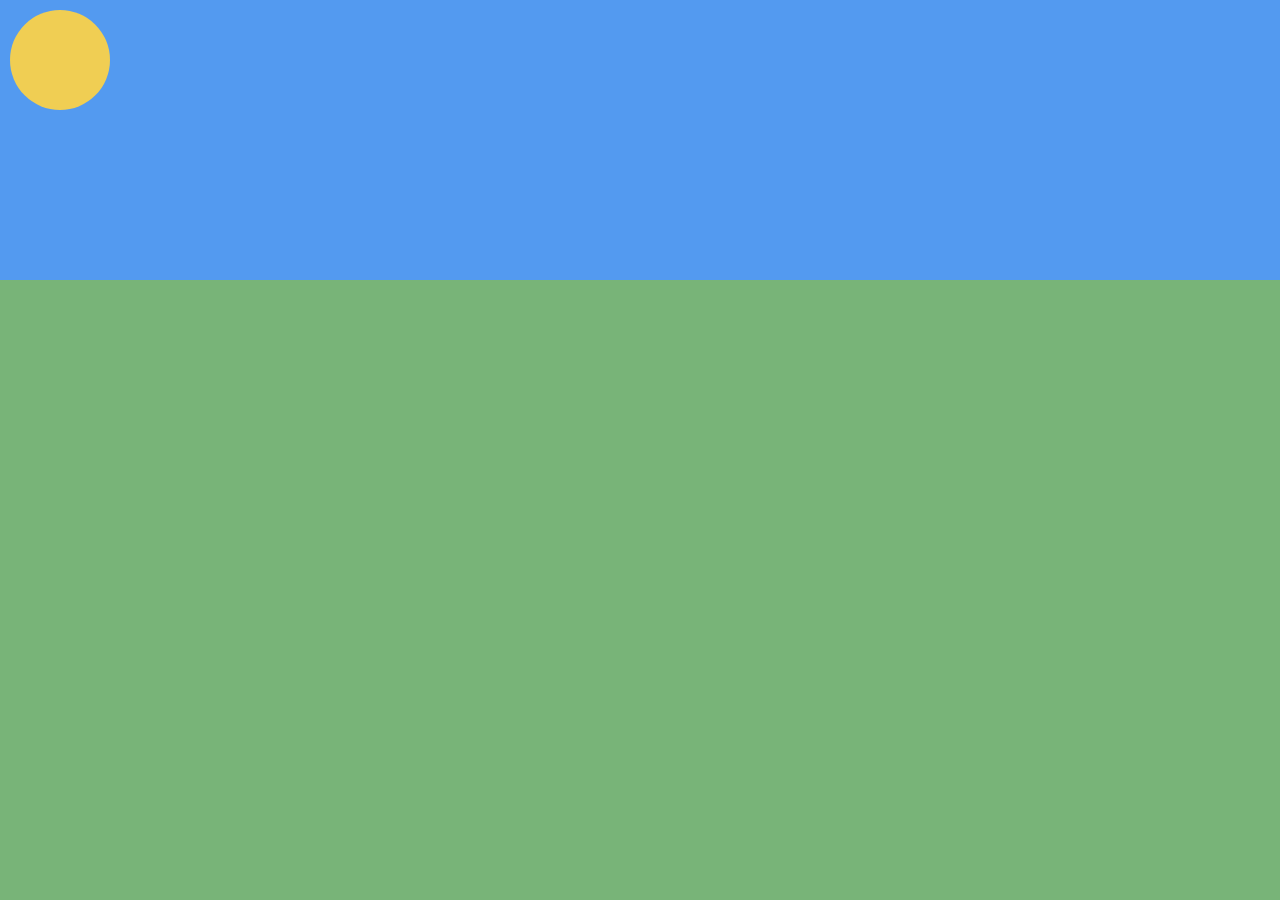
<file: CART263-OBJECTS-III/index.html>
<!DOCTYPE html>
<htmL>
    <head>
        <title> CART 263: BEES and TREES</title>
        <!-- link to css-->
        <link rel="stylesheet" href="css/garden_style.css">
          <!-- link to main script-->
           
        <script src="js/Sun.js"></script>
        <script src="js/garden.js"></script>
         <script src="js/dog.js"></script>
    </head>
    <body>
        <main>
            
        </main>
    </body>

</html>
</file>
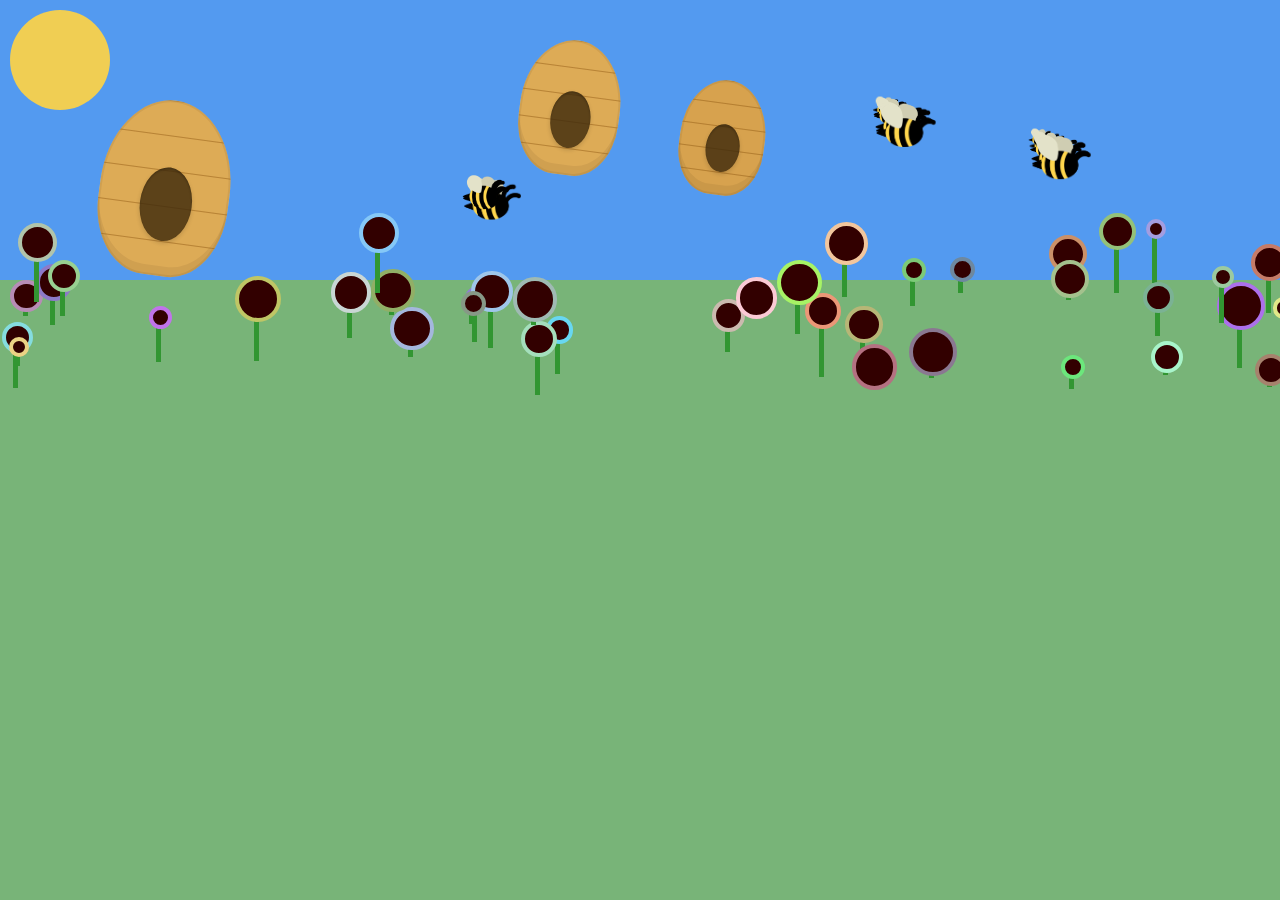
<file: CART263-TASK-4/index.html>
<!DOCTYPE html>
<htmL>
    <head>
        <title> CART 263: BEES and TREES</title>
        <!-- link to css-->
        <link rel="stylesheet" href="css/garden_style.css">
          <!-- link to main script-->
    <script src="js/Sun.js"></script>
    <script src="js/Flower.js"></script>
    <script src="js/BeeHive.js"></script>
    <script src="js/garden.js"></script>
    </head>
    <body>
        <main>
            
        </main>
    </body>

</html>
</file>
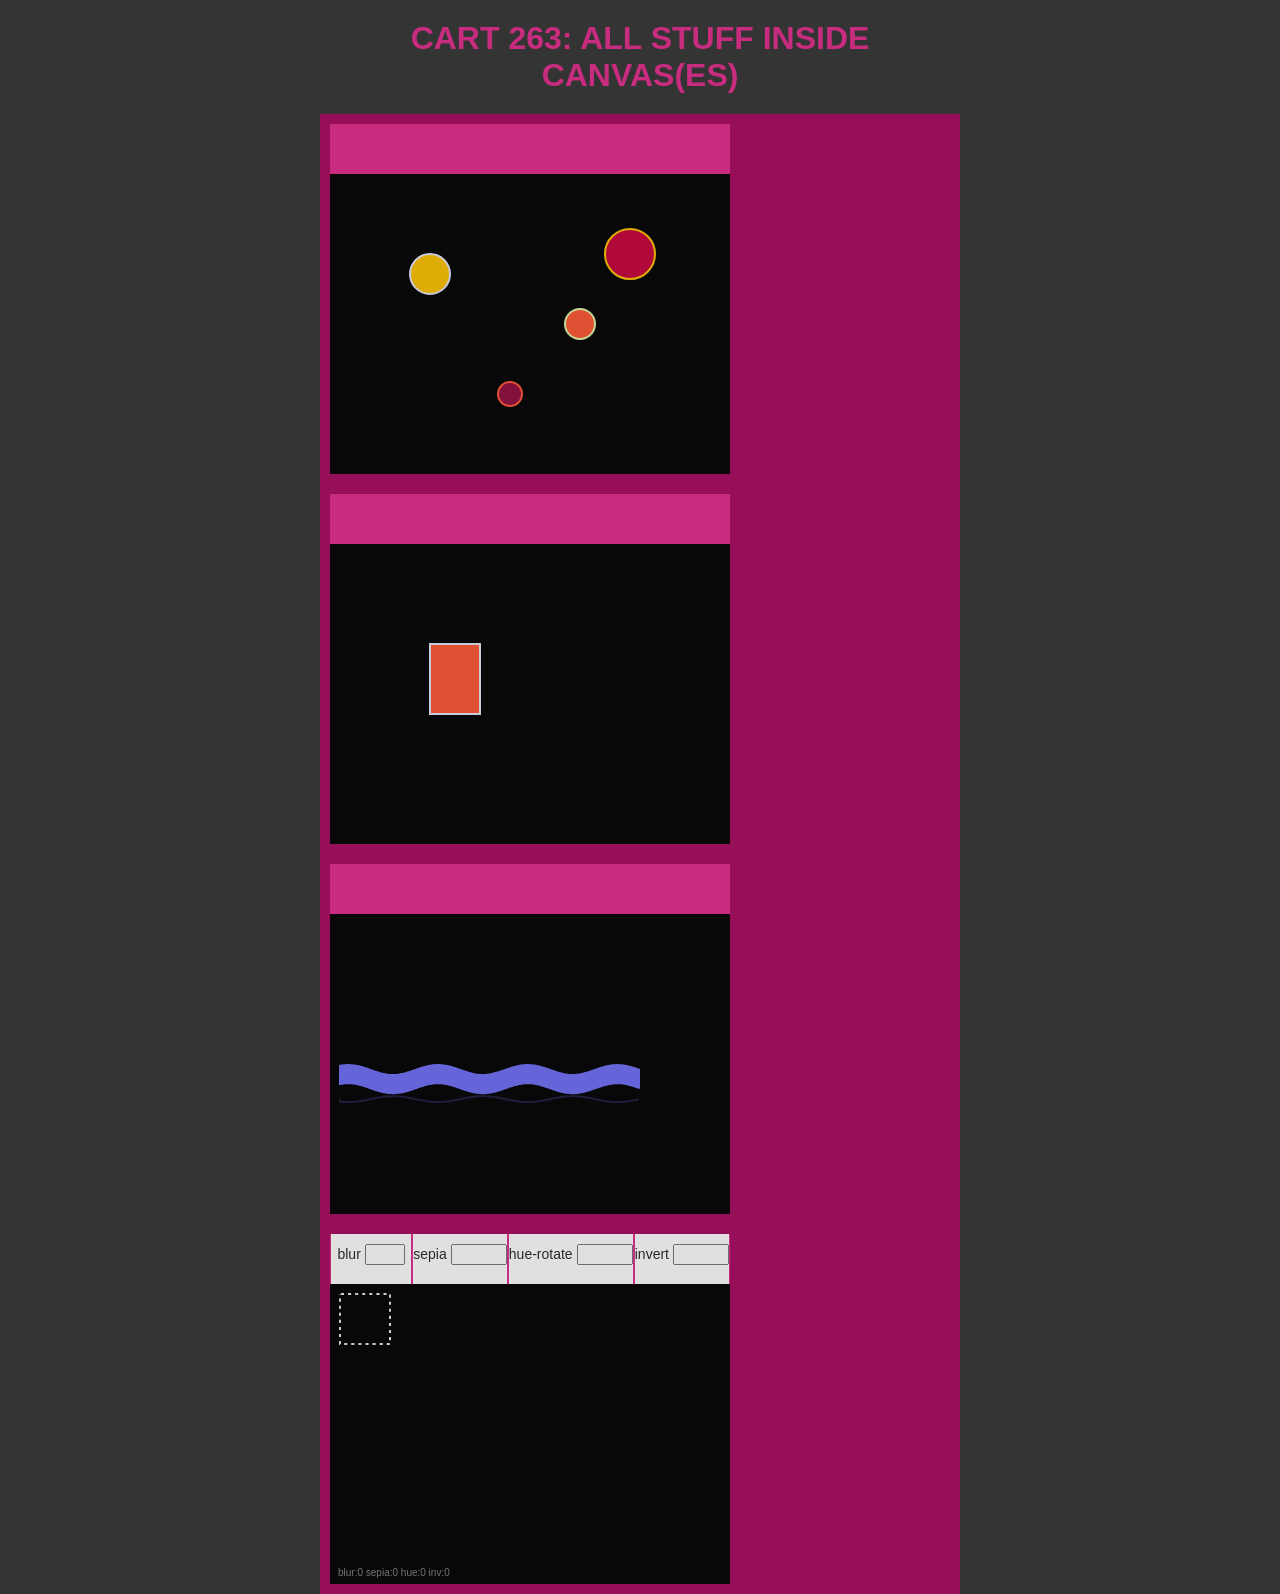
<file: CART263-TASK-6/index.html>
<!DOCTYPE html>
<html>

<head>
    <title>CART 263: ALL STUFF INSIDE THE CANVAS</title>
    <!-- link to css-->
    <link rel="stylesheet" href="css/all_stuff.css">
    <!-- link to main script-->
    <script src="js/VideoObj.js"></script>
    <script src="js/FreeStyleObj.js"></script>
    <script src="js/RectangularObj.js"></script>
    <script src="js/CircularObj.js"></script>
    <script src="js/DrawingBoard.js"></script>
    <script src="js/start.js"></script>
</head>

<body>
    <h1>CART 263: ALL STUFF INSIDE CANVAS(ES)</h1>
    <video id="video-birds" src="videos/b1_s.mov" autoplay muted loop hidden></video>

    <main>
        <div class="container">
            <div class="button-g">
                <!-- button-->
            </div>
            <canvas class="canvases" width="400" height="300" id="partA"></canvas>
        </div>

        <div class="container">
            <div class="button-g">
                <!-- button-->
            </div>
            <canvas class="canvases" width="400" height="300" id="partB"></canvas>
        </div>

        <div class="container">
            <div class="button-g">
                <!-- button-->
            </div>
            <canvas class="canvases" width="400" height="300" id="partC"></canvas>
        </div>

        <div class="container">
            <div class="button-g">

                <span id="filter_button_blur">
                    <span>blur</span>
                    <input id="blurnum" type="number" min="0" max="8" />
                </span>

                <span id="filter_button_sepia">
                    <span>sepia</span>
                    <input id="sepianum" type="number" min="0" max="100" />
                </span>

                <span id="filter_button_hue">
                    <span>hue-rotate</span>
                    <input id="huenum" type="number" min="0" max="360" />
                </span>

                <span id="filter_button_invert">
                    <span>invert</span>
                    <input id="invertnum" type="number" min="0" max="100" />
                </span>

            </div>
            <canvas class="canvases" width="400" height="300" id="partD"></canvas>
        </div>
    </main>
</body>

</html>
</file>
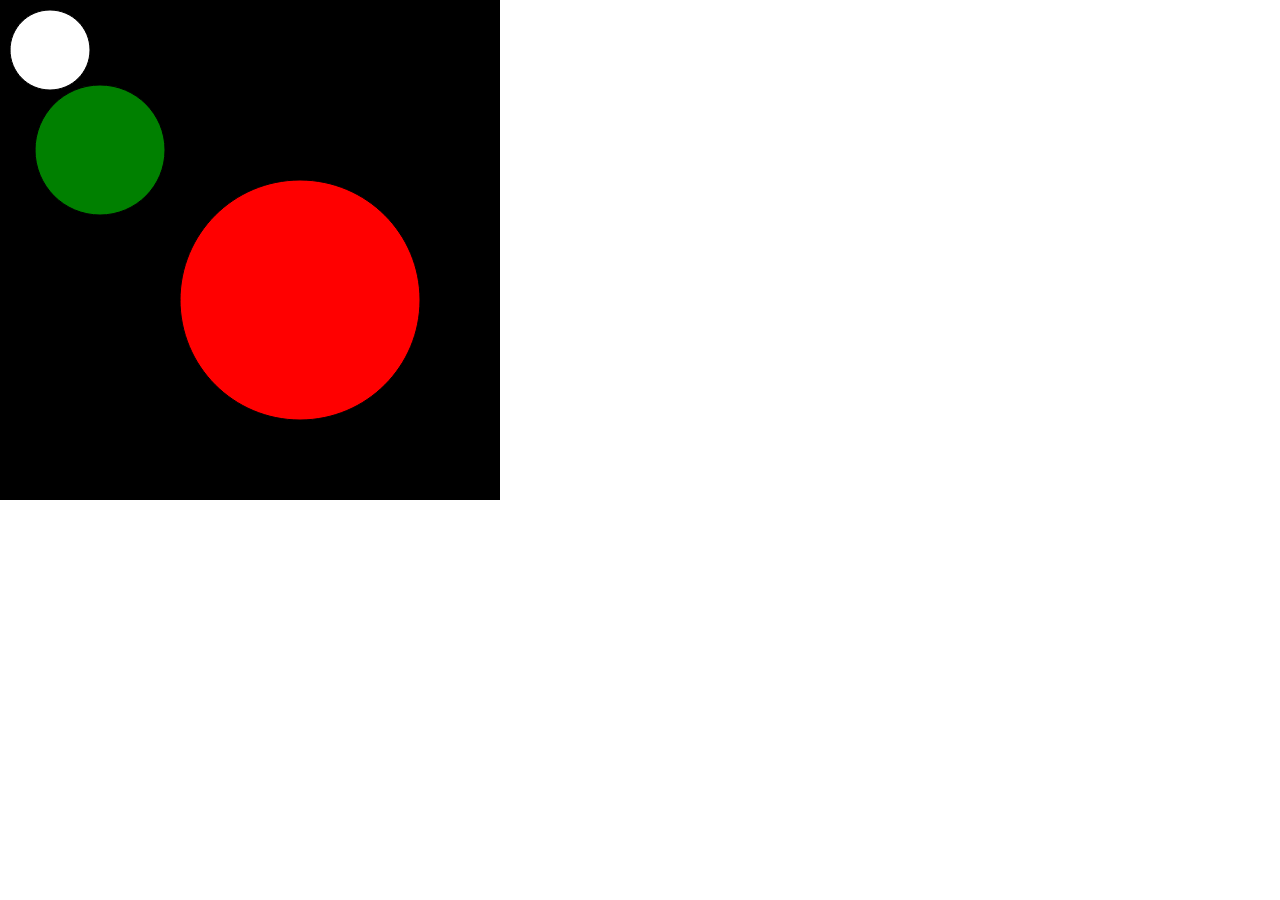
<file: task1/question1/index.html>
<!DOCTYPE html>
<html lang="">

<head>
  <meta charset="utf-8">
  <meta name="viewport" content="width=device-width, initial-scale=1.0">

  <title> P5 REV :)</title>

  <!-- CSS stylesheet(s) -->
  <link rel="stylesheet" type="text/css" href="css/style.css" />

  <!-- Library script(s) -->
  <script src="js/libraries/p5.min.js"></script>
  <script src="js/libraries/p5.sound.min.js"></script>

  <!-- My script(s) -->
  <script src="js/script.js"></script>

</head>

<body>
  <!-- HTML would go here if needed. -->
</body>

</html>
</file>
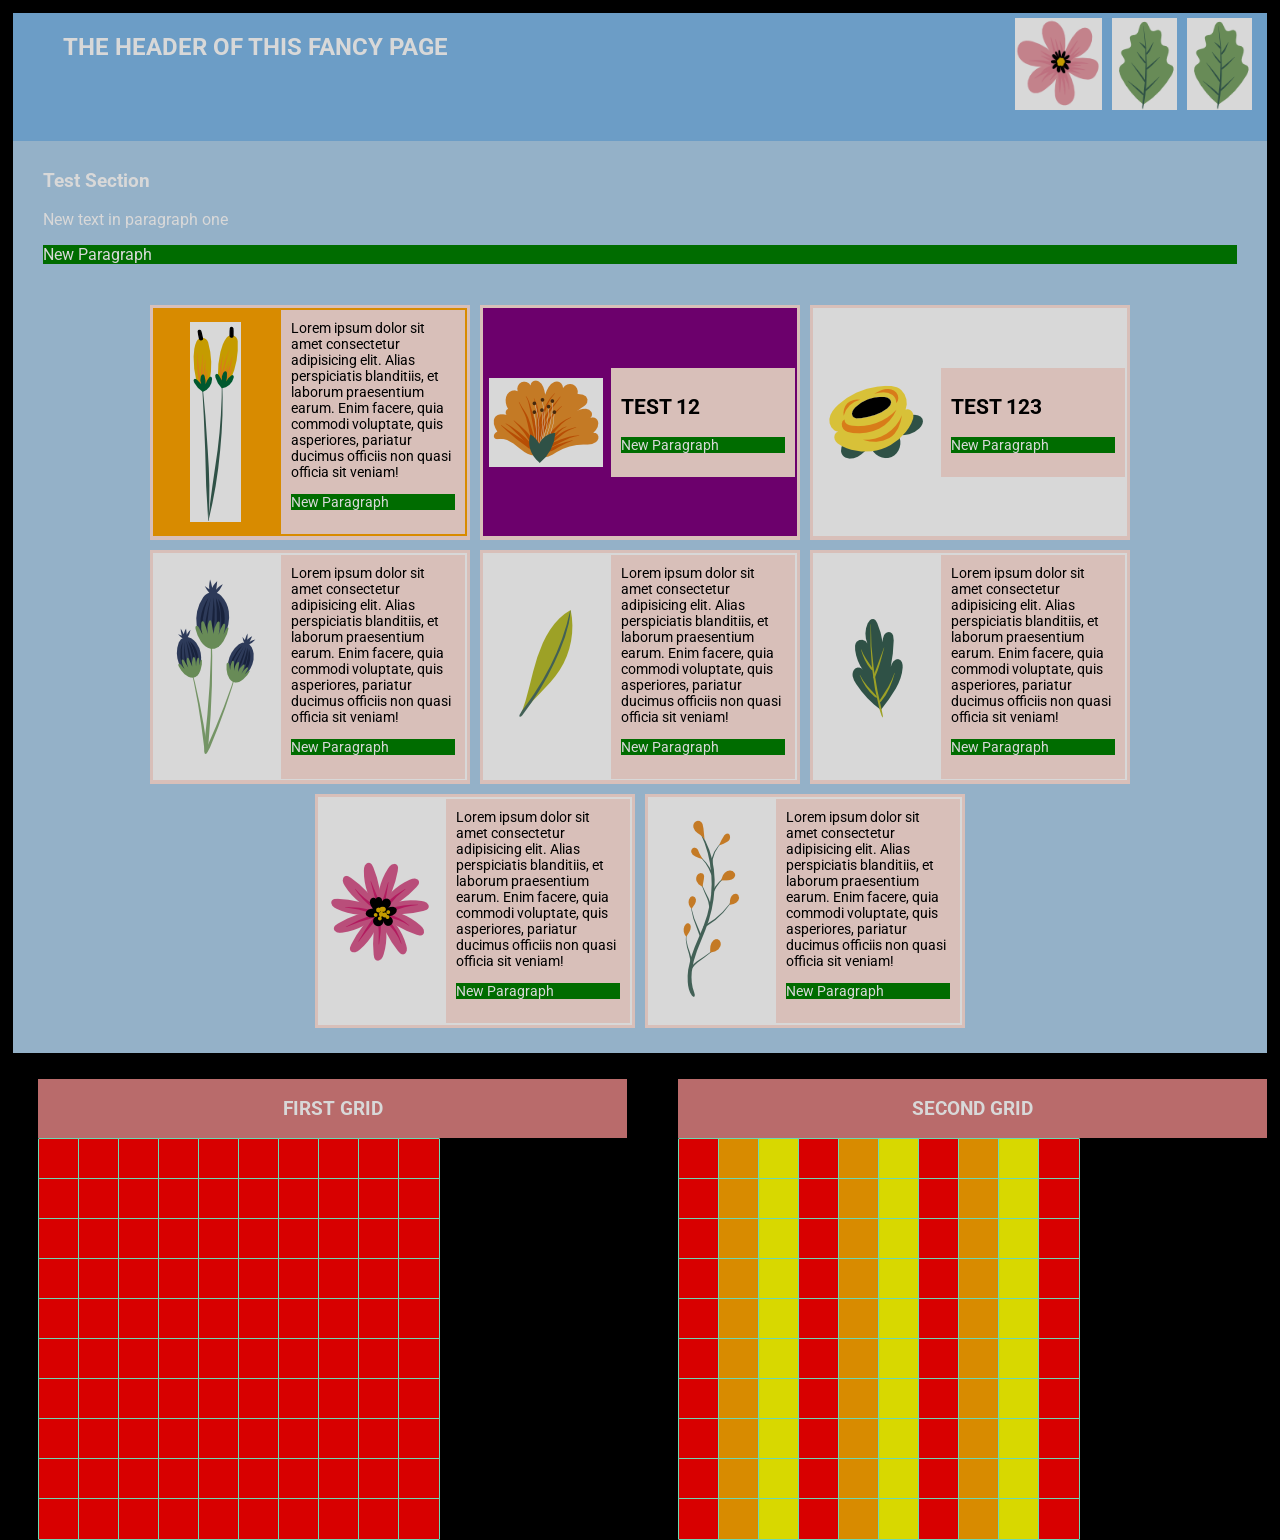
<file: CART263-TASK-2/CART263-TASK-2.html>
<!DOCTYPE html>
<html>
<head>
<title>TASK 2</title>

<meta charset="utf-8" />
<link rel="preconnect" href="https://fonts.gstatic.com" />
<link href="https://fonts.googleapis.com/css2?family=Roboto&display=swap" rel="stylesheet" />
<link rel="stylesheet" type="text/css" href="task-2-styles/style.css" />
<script src="task-2-js/script.js"></script>
</head>

<body>
    <header>
        <h2> The header of this fancy page</h2>
        <div class = "image-header-box">
            <img src="task-2-images/two.png" />
            <img src="task-2-images/two.png" />
            <img src="task-2-images/two.png" />
        </div>
    </header>
    <main class="flex-box-container">
        <section class="main-content">
            <h3>Test Section</h3>
            <p id="1">
                Lorem ipsum dolor sit amet consectetur adipisicing elit. Alias perspiciatis blanditiis, et
                laborum praesentium earum. Enim facere, quia commodi voluptate, quis asperiores, pariatur ducimus
                officiis non
                quasi officia sit veniam!
                
            </p>
        </section>

        <section id="parent">
            <div class="inner-container">
                <div class="content-container">
                    <div class="img-container">
                        <img class="img-image" src="task-2-images/sixteen.png" />
                    </div>
                    <p id="2" class="img-descript">Lorem ipsum dolor sit amet consectetur adipisicing elit. Alias
                        perspiciatis blanditiis, et
                        laborum praesentium earum. Enim facere, quia commodi voluptate, quis asperiores, pariatur
                        ducimus officiis non
                        quasi officia sit veniam!</p>

                </div>
            </div>
            <div class="inner-container">
                <div class="content-container">
                    <div class="img-container">
                        <img class="img-image" src="task-2-images/eight.png" />
                    </div>
                    <p id="3" class="img-descript">Lorem ipsum dolor sit amet consectetur adipisicing elit. Alias
                        perspiciatis blanditiis, et
                        laborum praesentium earum. Enim facere, quia commodi voluptate, quis asperiores, pariatur
                        ducimus officiis non
                        quasi officia sit veniam!</p>

                </div>
            </div>
            <div class="inner-container">

                <div class="content-container">
                    <div class="img-container">
                        <img class="img-image" src="task-2-images/eleven.png" />
                    </div>
                    <p id="4" class="img-descript">Lorem ipsum dolor sit amet consectetur adipisicing elit. Alias
                        perspiciatis blanditiis, et
                        laborum praesentium earum. Enim facere, quia commodi voluptate, quis asperiores, pariatur
                        ducimus officiis non
                        quasi officia sit veniam!</p>

                </div>
            </div>
            <div class="inner-container">
                <div class="content-container">
                    <div class="img-container">
                        <img class="img-image" src="task-2-images/fifteen.png" />
                    </div>
                    <p id="5" class="img-descript">Lorem ipsum dolor sit amet consectetur adipisicing elit. Alias
                        perspiciatis blanditiis, et
                        laborum praesentium earum. Enim facere, quia commodi voluptate, quis asperiores, pariatur
                        ducimus officiis non
                        quasi officia sit veniam!</p>

                </div>
            </div>
            <div class="inner-container">
                <div class="content-container">
                    <div class="img-container">
                        <img class="img-image" src="task-2-images/five.png" />
                    </div>
                    <p id="6" class="img-descript">Lorem ipsum dolor sit amet consectetur adipisicing elit. Alias
                        perspiciatis blanditiis, et
                        laborum praesentium earum. Enim facere, quia commodi voluptate, quis asperiores, pariatur
                        ducimus officiis non
                        quasi officia sit veniam!</p>

                
            </div>
            </div>
            <div class="inner-container">
                <div class="content-container">
                    <div class="img-container">
                        <img class="img-image" src="task-2-images/three.png" />
                    </div>
                    <p id="7" class="img-descript">Lorem ipsum dolor sit amet consectetur adipisicing elit. Alias
                        perspiciatis blanditiis, et
                        laborum praesentium earum. Enim facere, quia commodi voluptate, quis asperiores, pariatur
                        ducimus officiis non
                        quasi officia sit veniam!</p>

                
            </div>
            </div>
            <div class="inner-container">
                <div class="content-container">
                    <div class="img-container">
                        <img class="img-image" src="task-2-images/twelve.png" />
                    </div>
                    <p id="8" class="img-descript">Lorem ipsum dolor sit amet consectetur adipisicing elit. Alias
                        perspiciatis blanditiis, et
                        laborum praesentium earum. Enim facere, quia commodi voluptate, quis asperiores, pariatur
                        ducimus officiis non
                        quasi officia sit veniam!</p>

                
            </div>
            </div>
            <div class="inner-container">
                <div class="content-container">
                    <div class="img-container">
                        <img class="img-image" src="task-2-images/seventeen.png" />
                    </div>
                    <p id="9" class="img-descript">Lorem ipsum dolor sit amet consectetur adipisicing elit. Alias
                        perspiciatis blanditiis, et
                        laborum praesentium earum. Enim facere, quia commodi voluptate, quis asperiores, pariatur
                        ducimus officiis non
                        quasi officia sit veniam!</p>

                
            </div>
            </div>
        </section>
    </main>
    <section class="grids">
        <div class="grid-container">
            <h3>FIRST GRID</h3>
            <section id="new-grid"></section>
        </div>
        <div class="grid-container">
            <h3>SECOND GRID</h3>
            <section id="new-grid-three"></section>
    </section>
    </div>
</body>

</html>
</file>
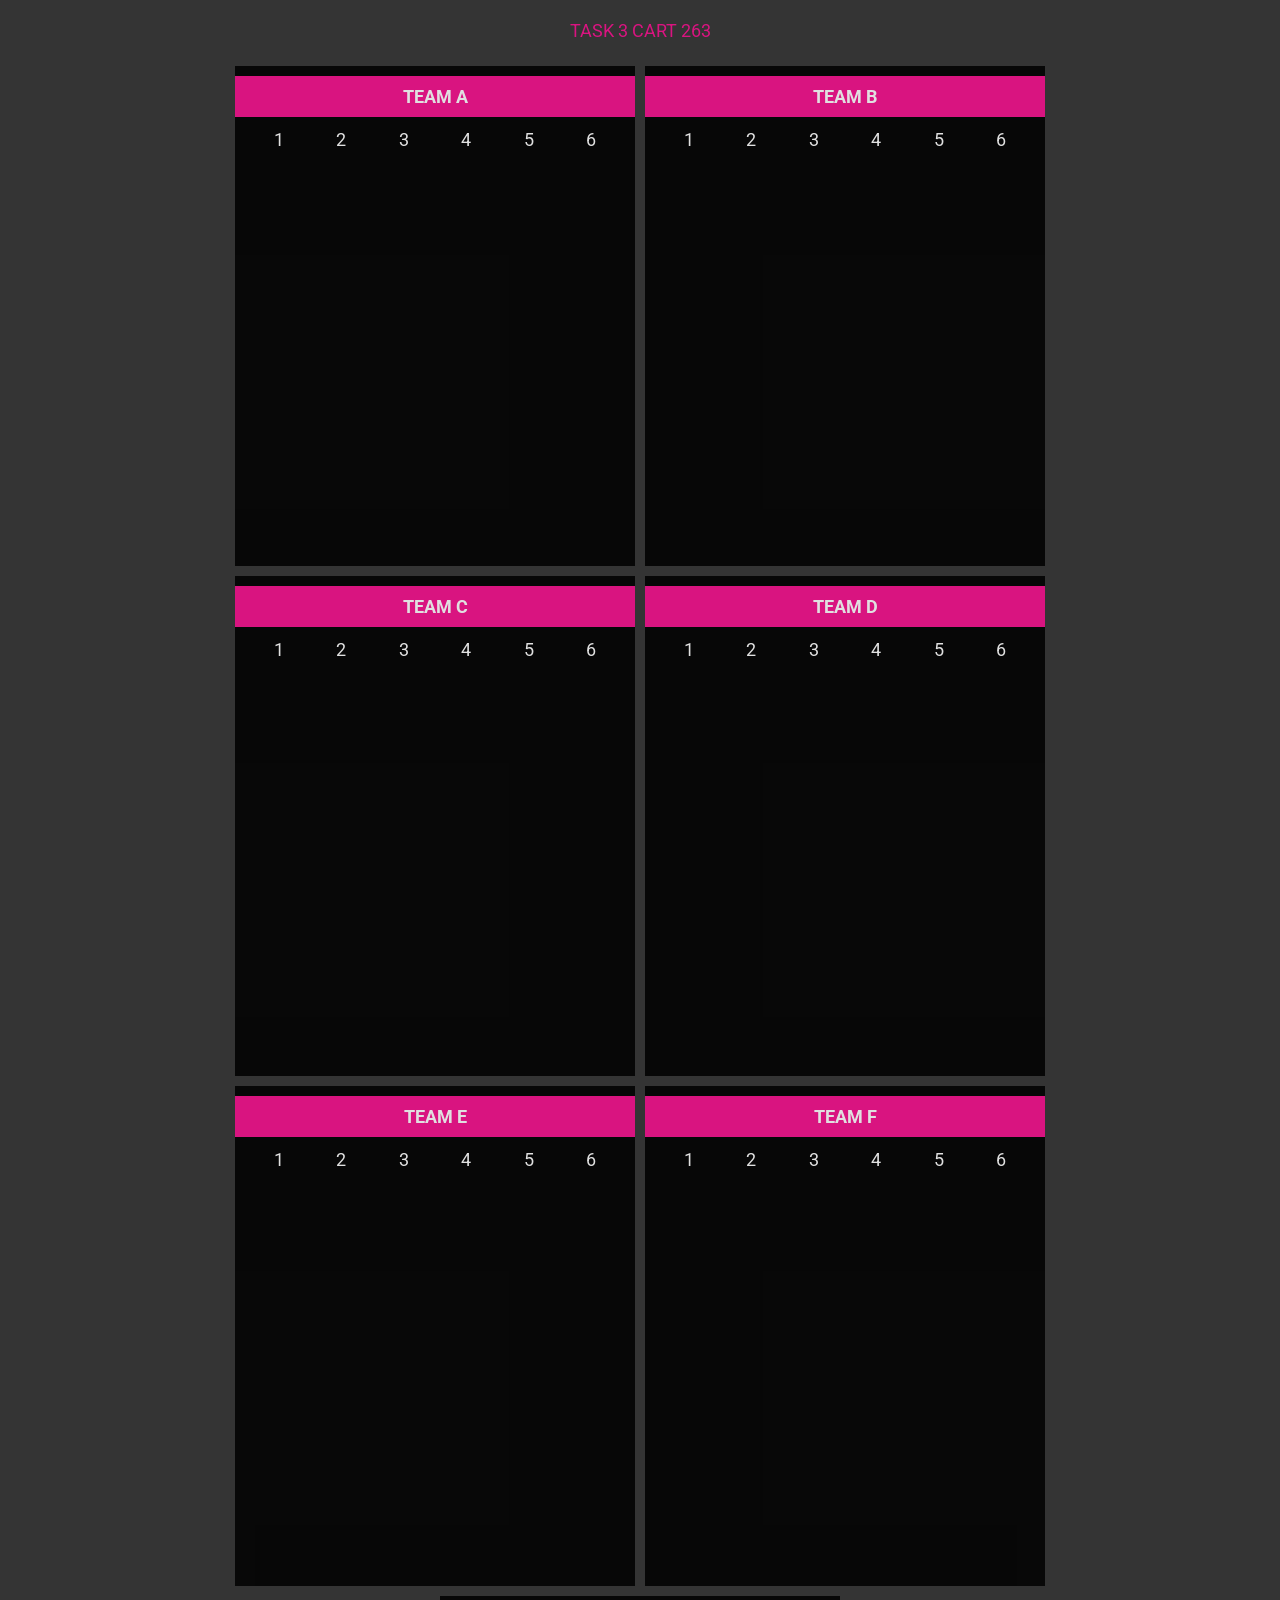
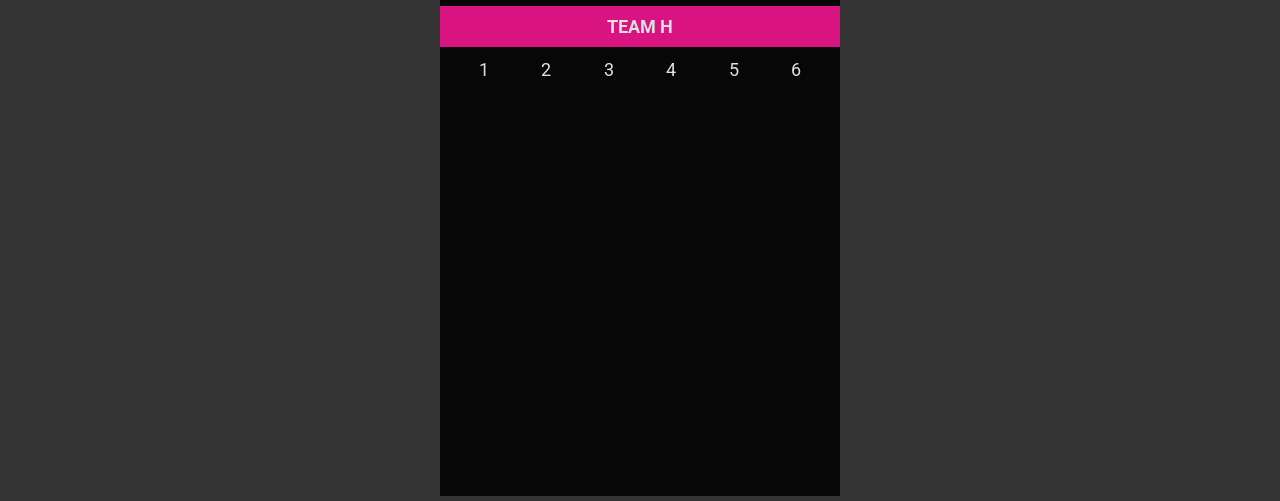
<file: CART263-TASK-3/CART263-TASK-3.html>
<!DOCTYPE html>
<title>-WEEK 4 : TASK_3</title>
<meta charset="utf-8" />
<link rel="preconnect" href="https://fonts.gstatic.com" />
<link href="https://fonts.googleapis.com/css2?family=Roboto&display=swap" rel="stylesheet" />
<link rel="stylesheet" type="text/css" href="task-3-css/style.css" />

</head>

<body>
  <header>
    TASK 3 CART 263
  </header>
  <main>
    <section class="flex-box">

       <!-- TEAM A-->
      <section id="TEAM_A" class="teamCanvas">
        <h5>TEAM A</h5>
        <div class = "team-nav"><p>1</p><p>2</p><p>3</p><p>4</p><p>5</p><p>6</p></div>
        <div class = "aniCanvas" id = "ani_canvA_A" style ="display:none;"></div>
        <div class = "aniCanvas" id = "ani_canvA_B" style ="display:none;"></div>
        <div class = "aniCanvas" id = "ani_canvA_C" style ="display:none;"></div>
        <div class = "aniCanvas" id = "ani_canvA_D" style ="display:none;"></div>
      </section>

       <!-- TEAM B-->
      <section id="TEAM_B" class="teamCanvas">
        <h5>TEAM B</h5>
        <div class = "team-nav"><p>1</p><p>2</p><p>3</p><p>4</p><p>5</p><p>6</p></div>
        <div class = "aniCanvas" id = "ani_canvB_A" style ="display:none;"></div>
        <div class = "aniCanvas" id = "ani_canvB_B" style ="display:none;"></div>
        <div class = "aniCanvas" id = "ani_canvB_C" style ="display:none;"></div>
        <div class = "aniCanvas" id = "ani_canvB_D" style ="display:none;"></div>
      </section>

      <!-- TEAM C-->
      <section id="TEAM_C" class="teamCanvas">
        <h5>TEAM C</h5>
        <div class = "team-nav"><p>1</p><p>2</p><p>3</p><p>4</p><p>5</p><p>6</p></div>
        <div class = "aniCanvas" id = "ani_canvC_A" style ="display:none;"></div>
        <div class = "aniCanvas" id = "ani_canvC_B" style ="display:none;"></div>
        <div class = "aniCanvas" id = "ani_canvC_C" style ="display:none;"></div>
        <div class = "aniCanvas" id = "ani_canvC_D" style ="display:none;"></div>
      </section>

      <!-- TEAM D-->
      <section id="TEAM_D" class="teamCanvas">
        <h5>TEAM D</h5>
        <div class = "team-nav"><p>1</p><p>2</p><p>3</p><p>4</p><p>5</p><p>6</p></div>
        <div class = "aniCanvas" id = "ani_canvD_A" style ="display:none;"></div>
        <div class = "aniCanvas" id = "ani_canvD_B" style ="display:none;"></div>
        <div class = "aniCanvas" id = "ani_canvD_C" style ="display:none;"></div>
        <div class = "aniCanvas" id = "ani_canvD_D" style ="display:none;"></div>
      </section>

       <!-- TEAM E-->
      <section id="TEAM_E" class="teamCanvas">
        <h5>TEAM E</h5>
        <div class = "team-nav"><p>1</p><p>2</p><p>3</p><p>4</p><p>5</p><p>6</p></div>
        <div class = "aniCanvas" id = "ani_canvE_A" style ="display:none;"></div>
        <div class = "aniCanvas" id = "ani_canvE_B" style ="display:none;"></div>
        <div class = "aniCanvas" id = "ani_canvE_C" style ="display:none;"></div>
        <div class = "aniCanvas" id = "ani_canvE_D" style ="display:none;"></div>
      </section>

    <!-- TEAM F-->
      <section id="TEAM_F" class="teamCanvas">
        <h5>TEAM F </h5>
        <div class = "team-nav"><p>1</p><p>2</p><p>3</p><p>4</p><p>5</p><p>6</p></div>
        <div class = "aniCanvas" id = "ani_canvF_A" style ="display:none;"></div>
        <div class = "aniCanvas" id = "ani_canvF_B" style ="display:none;"></div>
        <div class = "aniCanvas" id = "ani_canvF_C" style ="display:none;"></div>
        <div class = "aniCanvas" id = "ani_canvF_D" style ="display:none;"></div>
    </section>

        <!-- SABINE TEST-->
    <section id="TEAM_H" class="teamCanvas">
      <h5>TEAM H </h5>
      <div class = "team-nav"><p>1</p><p>2</p><p>3</p><p>4</p><p>5</p><p>6</p></div>
      <div class = "aniCanvas" id = "ani_canvH_A" style ="display:none;"></div>
      <div class = "aniCanvas" id = "ani_canvH_B" style ="display:none;"></div>
      <div class = "aniCanvas" id = "ani_canvH_C" style ="display:none;"></div>
      <div class = "aniCanvas" id = "ani_canvH_D" style ="display:none;"></div>
    </section>
  </section>
  </main>


  
  <!-- CART 263 TEAMS-->
   <script src= "task-3-js/buttonsAndFrame.js"></script>
  <script src="task-3-js/team-a.js"></script>
  <script src="task-3-js/team-b.js"></script>
  <script src="task-3-js/team-c.js"></script>
  <script src="task-3-js/team-d.js"></script>
  <script src="task-3-js/team-e.js"></script>
  <script src="task-3-js/team-f.js"></script>

    <!-- SABINE TEST-->
  <script src="task-3-js/team-h.js"></script>
</body>

</html>
</file>
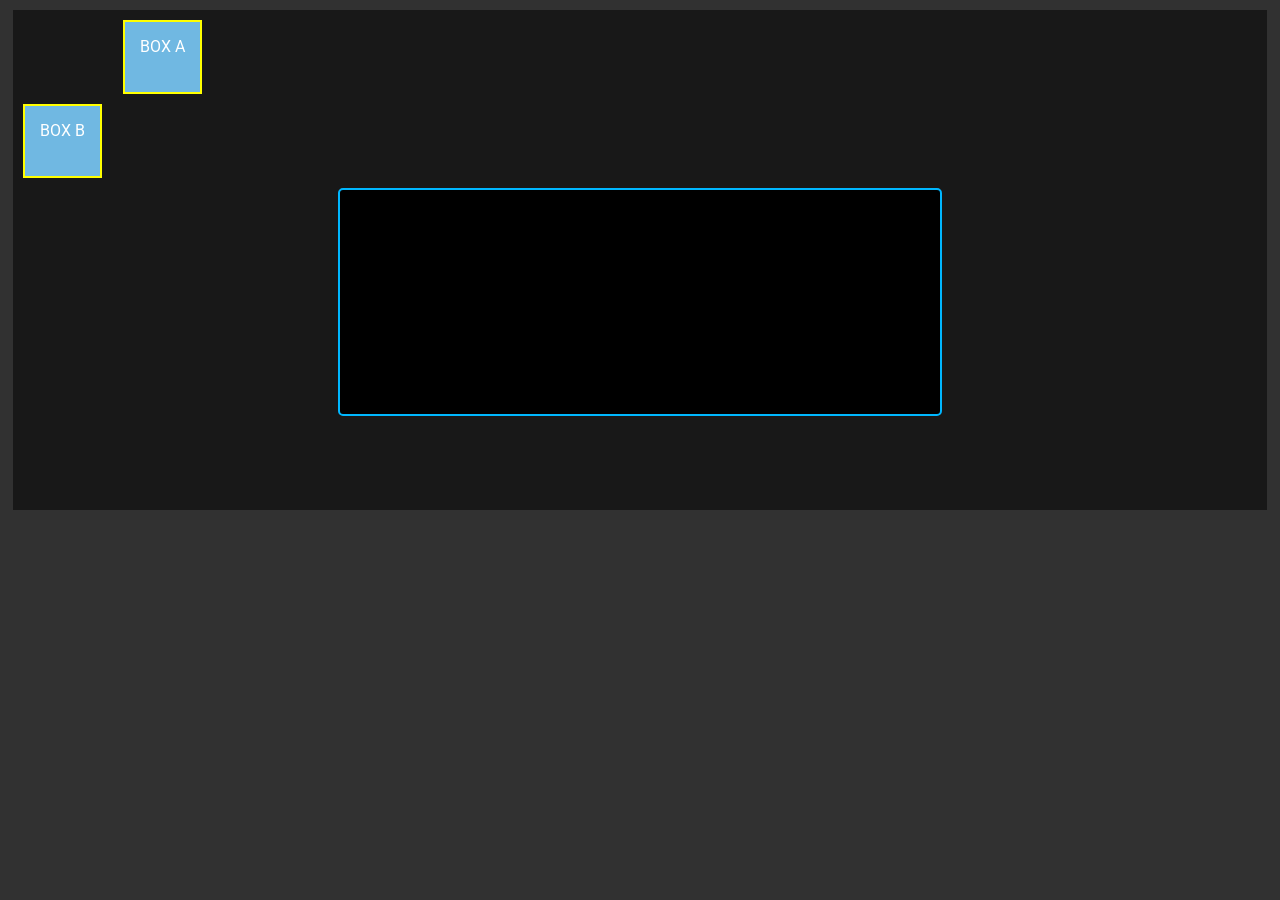
<file: WEEK-4-START/eventsTimers.html>
<!DOCTYPE html>
<html>
  <head>
    <title>WEEK 4 START</title>
    <meta charset="utf-8" />
    <link rel="preconnect" href="https://fonts.gstatic.com" />
    <link
      href="https://fonts.googleapis.com/css2?family=Roboto&display=swap"
      rel="stylesheet"
    />
    <link rel="stylesheet" type="text/css" href="css/styles.css" />
    <script src="js/week4.js"></script>
  </head>
  <body>
    <div id="parent">
    <div id  = "boxA" class = "box"  style = "left:100px;">BOX A</div>
     <div  id  = "boxB" class = "box" custom-bool = "off">  BOX B</div>
    <p id = "textContainer"></p>
    </div>
  </body>
</html>
</file>
<file: CART263-OBJECTS-III/css/garden_style.css>
body{
    padding:0;
    margin:0;

  }
.sky{
    width: 100vw;
    height:280px;
    position:relative;
    padding:0;
    margin:0;
}
.grass{
    width: 100vw;
    height:calc(100vh - 280px);
    position:relative;
    padding:0;
    margin:0;
}

.sun{
    width: 100px;
    height: 100px;
    border-radius:50px;
    position:absolute;
    left:10px;
    top:10px;
}

/* flower style */
.flower{
    padding:0;
    margin:0;
    position:absolute;
}
.petal{
    padding:0;
    margin:0;
    position:absolute;
    border-style:solid;
}
.animal{
     padding:0;
    margin:0;
    position:absolute;
    background-color:crimson;
}
</file>
<file: CART263-TASK-4/css/garden_style.css>
body {
    padding: 0;
    margin: 0;

}

.sky {
    width: 100vw;
    height: 280px;
    position: relative;
    padding: 0;
    margin: 0;
}

.grass {
    width: 100vw;
    height: calc(100vh - 280px);
    position: relative;
    padding: 0;
    margin: 0;
}

.sun {
    width: 100px;
    height: 100px;
    border-radius: 50px;
    position: absolute;
    left: 10px;
    top: 10px;
}

/* flower style */
.flower {
    padding: 0;
    margin: 0;
    position: absolute;
}

.petal {
    padding: 0;
    margin: 0;
    position: absolute;
    border-style: solid;
}

.beehive {
    position: absolute;
    rotate: 0deg;
    border-radius: 55% 55% 45% 45%;
    box-shadow: inset 0 -10px 0 rgba(0, 0, 0, 0.08), inset 0 0 0 2px rgba(0, 0, 0, 0.08);
    overflow: hidden;
}

.beehive__stripe {
    position: absolute;
    left: 0;
    width: 100%;
    height: calc(100% / 5);
    background: rgba(160, 105, 25, 0.28);
    border-top: 1px solid rgba(120, 70, 10, 0.25);
}

.beehive__hole {
    position: absolute;

    justify-items: center;
    /* centers the text in the middle of the hole div */

    width: 40%;
    height: 42%;
    left: 32%;
    top: 38%;
    border-radius: 50%;
    background: rgba(60, 40, 10, 0.8);
    box-shadow: inset 0 2px 2px rgba(0, 0, 0, 0.2), 0 2px 4px rgba(0, 0, 0, 0.15);
}

.beehive__hole h3 {
    color: rgba(244, 195, 110, 0);
    /* default alpha to transparent. becomes visible when click event */
    font-family: 'Gill Sans', 'Gill Sans MT', Calibri, 'Trebuchet MS', sans-serif;
}
</file>
<file: CART263-TASK-6/css/all_stuff.css>
body {
    background: rgb(52, 52, 52);
    margin: 0;
    padding: 0;
    color: rgb(42, 38, 38);
    opacity: .85;
    font-family: 'Roboto', sans-serif;
    width: 100vw;
}

h1 {
  
    width: 50vw;
    margin: 0 auto;
    margin-top:20px;
    text-align: center;
    color: rgb(226, 43, 141);

}

main {
    width: 50vw;
    margin: 0 auto;
    margin-top:20px;
    text-align: center;
    background:rgb(169, 8, 96);
    display:flex;
    flex-wrap:wrap;
    position:relative;

}
.canvases{
    width:400px;
    height:300px;
    background:black;
    position:relative;
    /* position:absolute; */
}
.container{
    margin:10px;
    width:400px;
    height:350px;
    background:white;
}
.container .button-g{
    background:rgb(226, 43, 141);
    height:50px;
    display:flex;
    justify-content: space-around;
    align-items: center; 
}


#filter_button_blur, 
#filter_button_sepia, 
#filter_button_hue, 
#filter_button_invert{
    padding-top:10px;
    height:40px;
    min-width:20%;
    font-size:14px;
    border:none;        
    background:white;   
    cursor:pointer;     
}
</file>
<file: task1/question1/css/style.css>
body {
  padding: 0;
  margin: 0;
}
</file>
<file: CART263-TASK-2/task-2-styles/style.css>
body{
    background:black;
    margin:1%;
    padding:0;
    color:white;
    background:#000000;
    opacity: .85;
    font-family: 'Roboto', sans-serif;
  }

  header{
    background-color:#80baea;
    display:flex;
    min-height:60px;
    text-transform: uppercase;
    justify-content:space-between;
  }
  header h2{
   width:50%;
   margin-left:50px;
  }
  .image-header-box{
    display:flex;
    width:50%;
   justify-content:right;
   margin-right:10px; 

  }
  
  .image-header-box img{
    display: inline-block;
    height:calc(80% - 10px);
    margin: 5px;
  }

  main{
    background-color:#afd1ed;
}
.main-content{
    padding-left:30px; 
    padding-right:30px; 
    padding-top:10px; 

}
#parent{
    display: flex;
    flex-wrap: wrap;
    padding:20px;
   justify-content:center
}
  .inner-container{
    background-color: #ffe2db;
    width:320px;
    min-height:200px;
    margin:5px;
  }

  .content-container{
    margin:1%;
    width:98%;
    height:97%;
    background:white;
    display:flex;
    flex-wrap: wrap;
    align-items:center;
    justify-content:center;
  }
  .img-container{
    width:calc(40% - 4px);
    /* height:100%; */
    /* background:green; */
    display: flex;
    justify-content: center;
    margin:2px;

}
 
  .img-descript{
    color:black;
    background:#ffe2db;
    width:calc(60% - (4px + 20px));
    margin:2px;
    padding:10px;
    font-size: 14px;
   
  }

  .newStyle{
    border: 5px solid;
    border-radius: 2px;
    border-color: rgb(237, 193, 252);
    background-color: rgb(223, 127, 255);
    padding:0;
  }

  .testDiv{
    border: 1px solid;
    border-radius: 1px;
    border-color: aquamarine;
    width:40px;
    height:40px;
    background:red;
    position:absolute;
    font-size:10px;
    color:black;
}

.grids{
  display:flex;
  width:100vw;
  min-width:1000px;
}
.grid-container{
  width:48%;
  background:rgb(219, 127, 127);
  margin:2%;
  text-align: center;
  position:relative;

}

#new-grid{
  position:relative;
  background:white;


}
#new-grid-three{
  position:relative;
  background:white;
}
</file>
<file: CART263-TASK-3/task-3-css/style.css>
body{
    background:rgb(52, 52, 52);
    margin:0;
    padding:0;
    color:white;
    opacity: .85;
    font-family: 'Roboto', sans-serif;
    
  }

  main{
    margin:0;
    width:100%;
  }

  header{
    margin: 0 auto;
    margin-top:20px;
    color:rgba(246, 15, 142,1.0);
    /* color:#cdcaca; */
    text-align: center;
    width:90%;
    padding:0;
    background:rgb(52, 52, 52);
    font-size:18px;
 
  }
  .flex-box{
    margin:0 auto;
    margin-top:20px;
    width:90%;
    display:flex;
    /* background:green; */
    flex-wrap:wrap;
    justify-content: center;
  }

  .teamCanvas{
    background:black;
    width:400px;
    height:500px;
    margin:5px;
    position:relative;
  }
  .teamCanvas p{
    color:white;
    padding:0;
    margin:0;
    text-align: center;
    margin-top:10px;
    margin-bottom: 10px;
    width:20%;
    font-size: 18px;
    text-align:center;
    border:2px;
    border-style:solid;
    border-color:black;
  }

  .teamCanvas p:hover{
    border:2px;
    background:white;
    border-style:solid;
    border-color: rgba(246, 15, 142,1.0);
    background:white;
    cursor: pointer;
    color: rgba(246, 15, 142,1.0);
  }

  .team-nav{
    justify-content:space-around;
    display: flex;
    width:375px;
    margin:0 auto;

  }



  h5{
    margin:0;
    text-align:center;
    margin-top:10px;
    background: rgba(246, 15, 142,1.0);
    padding:10px;
    font-size: 18px;
  }

  .aniCanvas{
    border:2px;
    background:white;
    border-style:solid;
    border-color: rgba(246, 15, 142,1.0);
    width:375px;
    height:375px;
    margin:0 auto;
    position:relative;
  }

  .active-button{
    color:white;
    background:rgba(246, 15, 142,1.0);
  }

/*CSS TEAM H**/

.TEAM_H_box{
  width:max-content;
  background-color: rgb(34, 29, 41);
  position:absolute;
  color:white;
  margin:1px;
  padding: 12px;
}

.TEAM_H_box:hover{
  background-color: rgb(30, 168, 223);
  cursor:pointer;

}

.TEAM_H_circle{
  border-radius: 10px;;
  background-color: rgb(223, 30, 117);
  position:absolute;
  transform: translate(-50%, -50%);

}

.TEAM_H_h_cell{
  width:20px;
  height:20px;
  background-color: rgb(177, 150, 215);
  position:absolute;
  transform: translate(-50%, -50%);
}

.TEAM_H_h_cell:hover{
 background-color: rgb(225, 217, 235);

}

.TEAM_H_h_word{
  font-size:16px;
  color:white;
  /* position:absolute; */

  background-color:rgba(228, 200, 208,.7);
  display:inline-block;
  margin:2px;
  padding:2px;
  border-style: dotted;
  border-color: rgb(199, 97, 141);
  border-width: 4px;


}

.TEAM_H_h_cell_D{
  position:absolute;
  border-radius:10px;
  transform: translate(-50%, -50%);
}

/* TEAM B -ANI D */
.TEAM_B_ANI_D_cell{
  width: 25px;
  height: 25px;
  position: absolute;
  background: red;
}
</file>
<file: WEEK-4-START/css/styles.css>
*{
    margin:0;
    padding:0;
}
body{
    background:rgb(49, 49, 49);
    color:white;
    font-family: 'Roboto', sans-serif;
    position:relative;

  }

  #parent{
    background:rgba(24, 24, 24);
    width:98vw;
    margin:0 auto;
    /* Add oveflow auto to container */
    overflow: auto;
    margin-top:10px;
    min-height:500px;
    position:relative;
}

.box{
    margin:10px;
    width:max-content;
    min-height:40px;
    padding:15px;
    background:rgb(112, 184, 226);
    position: relative;
    /* style */
   border: solid;
   border-width: 2px;
   border-color: yellow;
}
#textContainer{
    margin:0 auto;
    width:45vw;
    background:rgba(0,0,0);
    min-height:200px;
    text-wrap: wrap;
    /* style */
   border: solid;
   border-width: 2px;
   border-color: rgb(0, 183, 255);
   border-radius: 5px;
   padding:12px;
}
</file>
